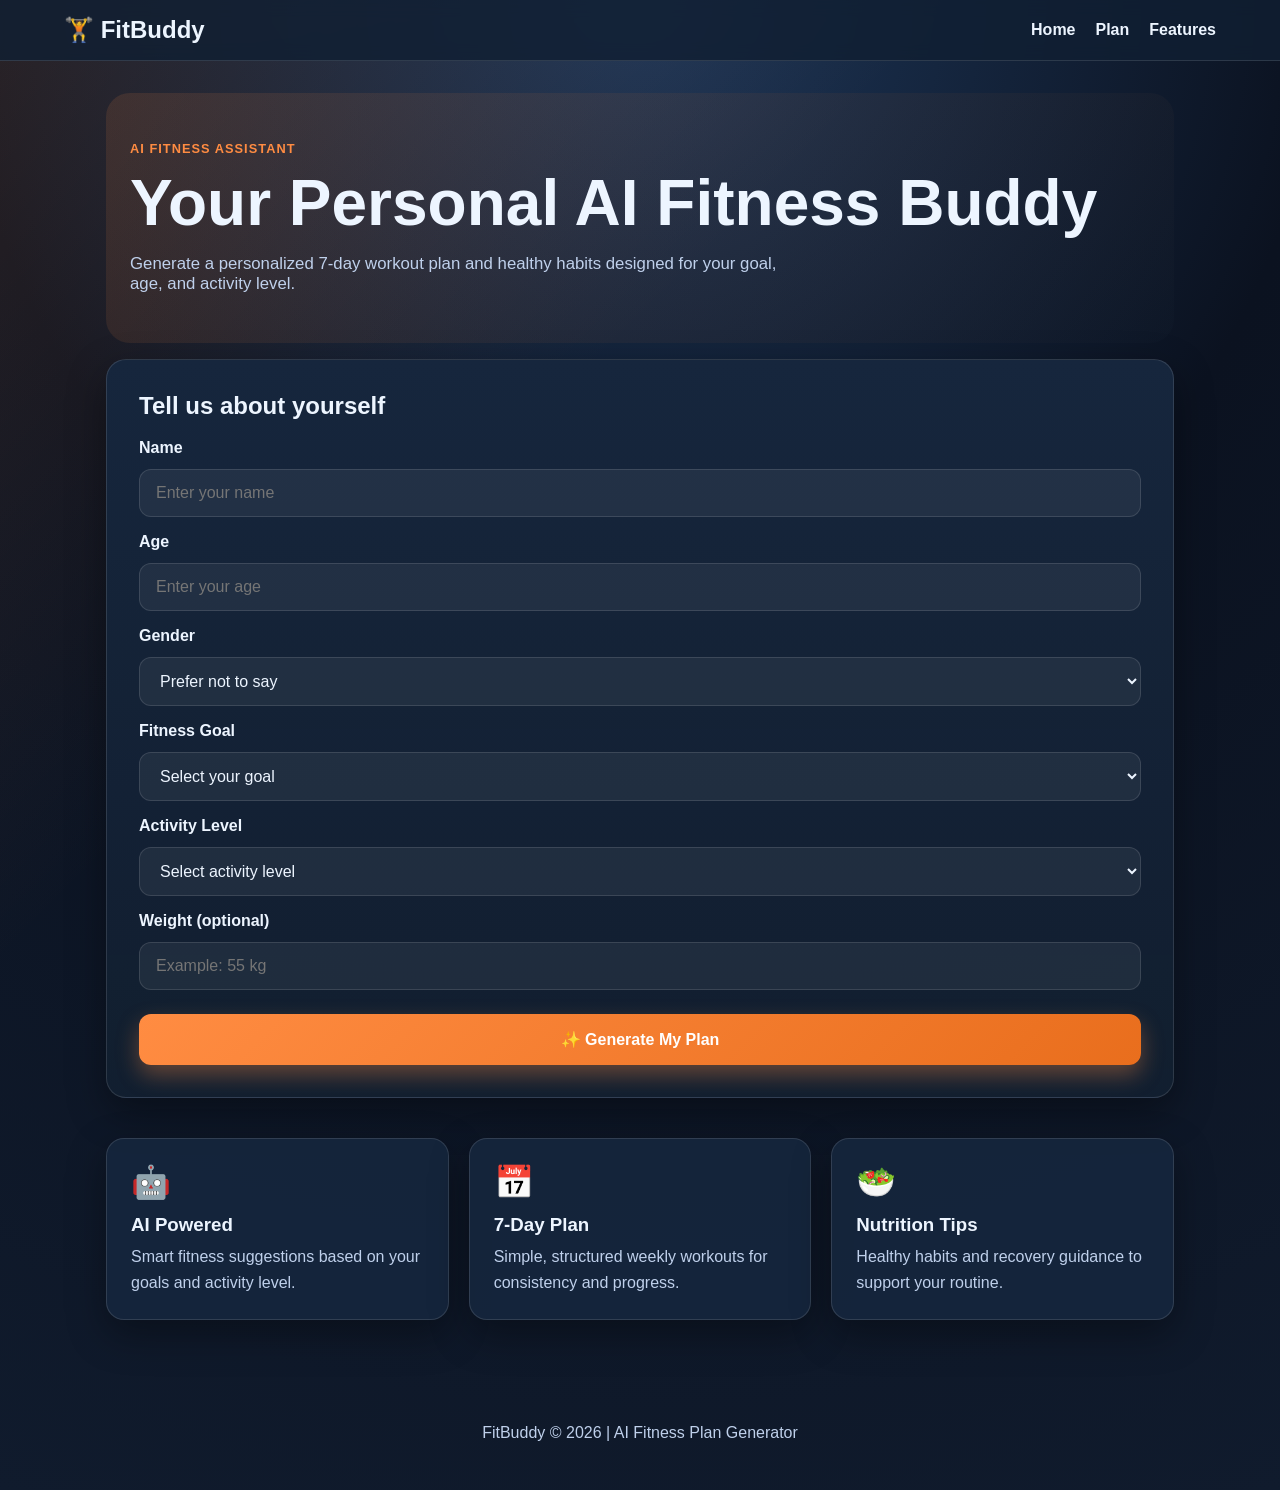
<file: index.html>
<!DOCTYPE html>
<html lang="en">
  <head>
    <meta charset="UTF-8" />
    <meta name="viewport" content="width=device-width, initial-scale=1.0" />
    <title>FitBuddy - AI Fitness Generator</title>
    <meta
      name="description"
      content="FitBuddy helps students and staff build a simple, personalized weekly fitness plan."
    />
    <link rel="stylesheet" href="styles.css" />
  </head>
  <body>
    <header class="navbar">
      <div class="logo">🏋️ FitBuddy</div>
      <nav>
        <a href="#home">Home</a>
        <a href="#plan">Plan</a>
        <a href="#features">Features</a>
      </nav>
    </header>

    <main id="home" class="container">
      <section class="hero">
        <div>
          <p class="eyebrow">AI fitness assistant</p>
          <h1>Your Personal AI Fitness Buddy</h1>
          <p class="hero-text">
            Generate a personalized 7-day workout plan and healthy habits
            designed for your goal, age, and activity level.
          </p>
        </div>
      </section>

      <section class="card" id="plan">
        <h2>Tell us about yourself</h2>

        <form id="workout-form">
          <label for="name">Name</label>
          <input type="text" id="name" name="name" placeholder="Enter your name" required />

          <label for="age">Age</label>
          <input type="number" id="age" name="age" min="13" max="100" placeholder="Enter your age" required />

          <label for="gender">Gender</label>
          <select id="gender" name="gender">
            <option value="Prefer not to say">Prefer not to say</option>
            <option value="Female">Female</option>
            <option value="Male">Male</option>
            <option value="Other">Other</option>
          </select>

          <label for="fitness_goal">Fitness Goal</label>
          <select id="fitness_goal" name="fitness_goal" required>
            <option value="">Select your goal</option>
            <option value="General Fitness">General Fitness</option>
            <option value="Strength">Strength</option>
            <option value="Flexibility">Flexibility</option>
            <option value="Endurance">Endurance</option>
            <option value="Healthy Lifestyle">Healthy Lifestyle</option>
          </select>

          <label for="activity_level">Activity Level</label>
          <select id="activity_level" name="activity_level" required>
            <option value="">Select activity level</option>
            <option value="Beginner">Beginner</option>
            <option value="Moderately Active">Moderately Active</option>
            <option value="Active">Active</option>
          </select>

          <label for="weight">Weight (optional)</label>
          <input type="text" id="weight" name="weight" placeholder="Example: 55 kg" />

          <button type="submit" class="primary-button">✨ Generate My Plan</button>
        </form>
      </section>

      <section id="result" class="result hidden" aria-live="polite">
        <div class="result-header">
          <h2>Your 7-Day Fitness Plan</h2>
        </div>
        <div id="plan-output"></div>
      </section>

      <section id="features" class="features">
        <div class="feature-card">
          <div class="feature-icon">🤖</div>
          <h3>AI Powered</h3>
          <p>Smart fitness suggestions based on your goals and activity level.</p>
        </div>

        <div class="feature-card">
          <div class="feature-icon">📅</div>
          <h3>7-Day Plan</h3>
          <p>Simple, structured weekly workouts for consistency and progress.</p>
        </div>

        <div class="feature-card">
          <div class="feature-icon">🥗</div>
          <h3>Nutrition Tips</h3>
          <p>Healthy habits and recovery guidance to support your routine.</p>
        </div>
      </section>
    </main>

    <footer>
      <p>FitBuddy © 2026 | AI Fitness Plan Generator</p>
    </footer>

    <script src="script.js"></script>
  </body>
</html>
</file>
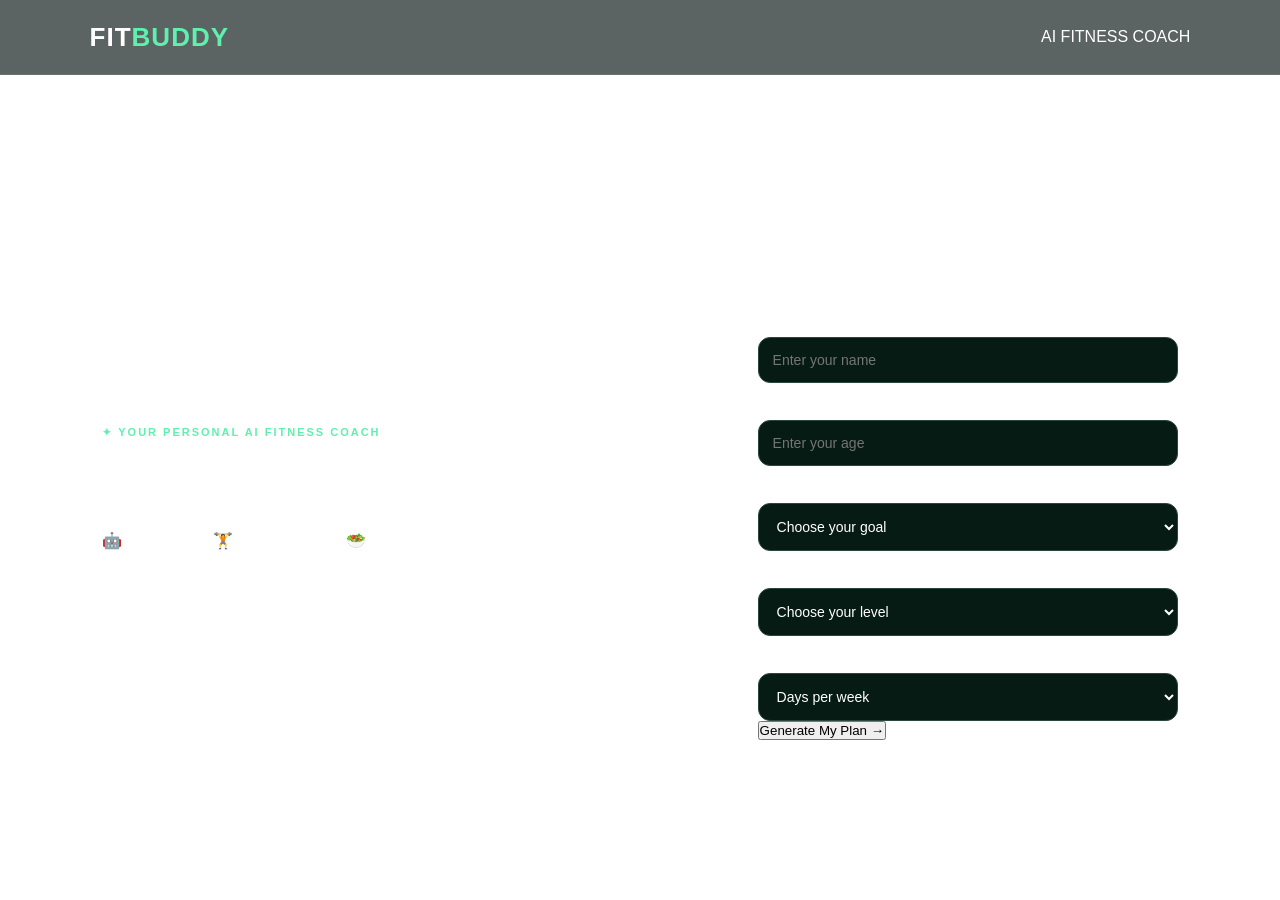
<file: template/index.html>
<!DOCTYPE html>
<html lang="en">

<head>
    <meta charset="UTF-8">
    <meta name="viewport" content="width=device-width, initial-scale=1.0">

    <title>FitBuddy | AI Fitness Coach</title>

    <link rel="stylesheet" href="style.css">
</head>

<body class="home">

    <!-- NAVBAR -->
    <nav>

        <div class="logo">
            FIT<span>BUDDY</span>
        </div>

        <div class="nav-right">
            <span>AI FITNESS COACH</span>
        </div>

    </nav>


    <!-- MAIN -->
    <main class="hero">

        <!-- LEFT SIDE -->
        <section class="hero-content">

            <p class="green-text">
                ✦ YOUR PERSONAL AI FITNESS COACH
            </p>

            <h1>
                Train smarter.<br>
                <span>Live stronger.</span>
            </h1>

            <p>
                Create a personalized workout and healthy lifestyle
                plan based on your fitness preferences.
            </p>

            <div class="features">
                <span>🤖 AI Powered</span>
                <span>🏋️ Workout Plans</span>
                <span>🥗 Food Guidance</span>
            </div>

        </section>


        <!-- FORM CARD -->
        <section class="glass-card">

            <div class="card-heading">

                <div>
                    <small>LET'S GET STARTED</small>

                    <h2>
                        Create Your Plan
                    </h2>
                </div>

                <div class="round-icon">
                    ✦
                </div>

            </div>


            <form id="fitnessForm">

                <label>Name</label>

                <input
                    type="text"
                    id="name"
                    placeholder="Enter your name"
                    required
                >


                <label>Age</label>

                <input
                    type="number"
                    id="age"
                    placeholder="Enter your age"
                    required
                >


                <label>Your Goal</label>

                <select id="goal" required>

                    <option value="">
                        Choose your goal
                    </option>

                    <option value="General Fitness">
                        General Fitness
                    </option>

                    <option value="Strength">
                        Strength
                    </option>

                    <option value="Endurance">
                        Endurance
                    </option>

                    <option value="Flexibility">
                        Flexibility
                    </option>

                </select>


                <label>Fitness Level</label>

                <select id="level" required>

                    <option value="">
                        Choose your level
                    </option>

                    <option value="Beginner">
                        Beginner
                    </option>

                    <option value="Intermediate">
                        Intermediate
                    </option>

                    <option value="Advanced">
                        Advanced
                    </option>

                </select>


                <label>Workout Days</label>

                <select id="days" required>

                    <option value="">
                        Days per week
                    </option>

                    <option value="2">
                        2 Days
                    </option>

                    <option value="3">
                        3 Days
                    </option>

                    <option value="4">
                        4 Days
                    </option>

                    <option value="5">
                        5 Days
                    </option>

                </select>


                <button
                    type="submit"
                    class="main-btn"
                >
                    Generate My Plan
                    <b>→</b>
                </button>

            </form>

        </section>

    </main>


    <!-- JAVASCRIPT -->
    <script>

        document
            .getElementById("fitnessForm")
            .addEventListener("submit", function(event) {

                event.preventDefault();


                const user = {

                    name: document
                        .getElementById("name")
                        .value,

                    age: document
                        .getElementById("age")
                        .value,

                    goal: document
                        .getElementById("goal")
                        .value,

                    level: document
                        .getElementById("level")
                        .value,

                    days: document
                        .getElementById("days")
                        .value

                };


                localStorage.setItem(
                    "fitbuddyUser",
                    JSON.stringify(user)
                );


                window.location.href = "Workout.html";

            });

    </script>

</body>

</html>
</file>
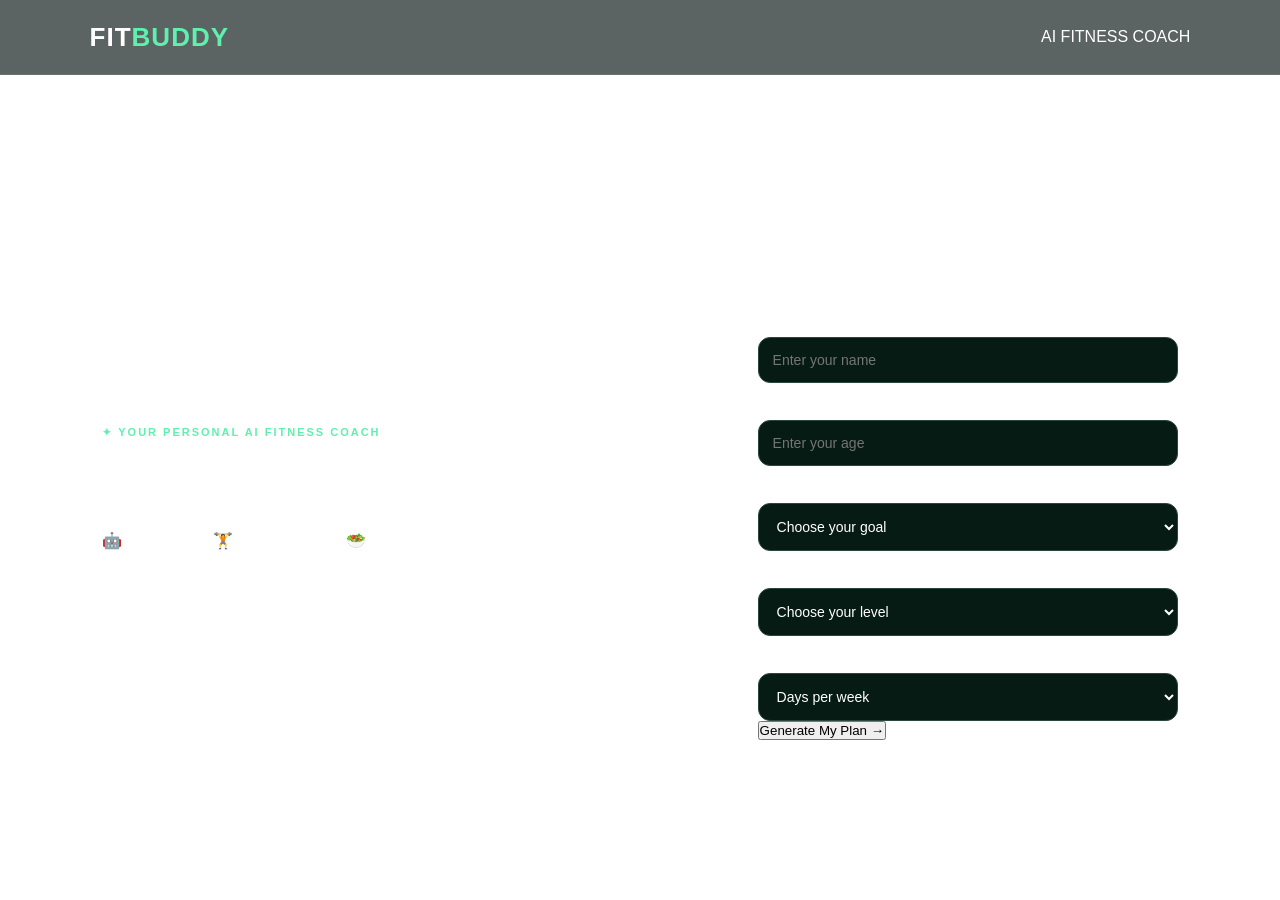
<file: template/ai-powered.html>
<!DOCTYPE html>
<html lang="en">
<head>
    <meta charset="UTF-8">
    <meta name="viewport" content="width=device-width, initial-scale=1.0">
    <title>AI Powered</title>
    <link rel="stylesheet" href="style.css">
</head>

<body class="inner-page">

<nav>
    <div class="logo">FIT<span>BUDDY</span></div>
    <a href="workout.html" class="home-link">← Dashboard</a>
</nav>

<main class="container">

    <div class="ai-box">

        <div class="ai-icon">🤖</div>

        <p class="green-text">AI FITNESS ASSISTANT</p>

        <h1>Your Personalized AI Plan</h1>

        <p>
            FitBuddy uses your selected fitness preferences to organize
            your workout and wellness routine.
        </p>

        <div class="ai-result">

            <div>
                <small>YOUR NAME</small>
                <strong id="name"></strong>
            </div>

            <div>
                <small>FITNESS GOAL</small>
                <strong id="goal"></strong>
            </div>

            <div>
                <small>FITNESS LEVEL</small>
                <strong id="level"></strong>
            </div>

            <div>
                <small>WORKOUT DAYS</small>
                <strong id="days"></strong>
            </div>

        </div>

        <a href="workout.html" class="primary-btn link-btn">
            View My Generated Plan →
        </a>

    </div>

</main>

<script>

const data = JSON.parse(localStorage.getItem("fitbuddyUser"));

if (!data) {
    window.location.href = "index.html";
}

document.getElementById("name").textContent = data.name;
document.getElementById("goal").textContent = data.goal;
document.getElementById("level").textContent = data.level;
document.getElementById("days").textContent = data.days + " Days";

</script>

</body>
</html>
</file>
<file: styles.css>
:root {
  --bg: #0b1220;
  --bg-2: #101b2d;
  --card: rgba(18, 31, 48, 0.9);
  --primary: #ff8c42;
  --primary-dark: #e96e1d;
  --accent: #1c2d45;
  --text: #edf5ff;
  --muted: #bfd0eb;
  --border: rgba(255, 255, 255, 0.12);
  --shadow: 0 14px 38px rgba(0, 0, 0, 0.35);
}

* {
  box-sizing: border-box;
}

html {
  scroll-behavior: smooth;
}

body {
  margin: 0;
  font-family: Arial, sans-serif;
  background:
    linear-gradient(135deg, rgba(255, 140, 66, 0.12), transparent 35%),
    radial-gradient(circle at top, #1d3658 0%, var(--bg) 42%, var(--bg-2) 100%);
  color: var(--text);
}

.navbar {
  position: sticky;
  top: 0;
  z-index: 10;
  display: flex;
  justify-content: space-between;
  align-items: center;
  padding: 1rem 5%;
  background: rgba(17, 31, 51, 0.82);
  border-bottom: 1px solid var(--border);
  backdrop-filter: blur(8px);
}

.logo {
  font-size: 1.5rem;
  font-weight: 700;
}

nav {
  display: flex;
  gap: 1.25rem;
}

nav a {
  text-decoration: none;
  color: var(--text);
  font-weight: 600;
}

nav a:hover {
  color: var(--primary);
}

.container {
  max-width: 1100px;
  margin: 0 auto;
  padding: 2rem 1rem 4rem;
}

.hero {
  padding: 3rem 0 2rem;
  background: linear-gradient(135deg, rgba(255, 140, 66, 0.12), rgba(19, 32, 49, 0.2));
  border-radius: 24px;
  padding-left: 1.5rem;
  padding-right: 1.5rem;
}

.eyebrow {
  margin: 0 0 0.75rem;
  color: var(--primary);
  font-weight: 700;
  letter-spacing: 0.08em;
  text-transform: uppercase;
  font-size: 0.8rem;
}

.hero h1 {
  margin: 0;
  font-size: clamp(2.2rem, 5vw, 4rem);
  line-height: 1.1;
}

.hero-text {
  max-width: 680px;
  font-size: 1.05rem;
  color: var(--muted);
  margin-top: 1rem;
}

.card,
.result {
  background: linear-gradient(180deg, rgba(22, 38, 61, 1), rgba(18, 31, 48, 0.95));
  border: 1px solid var(--border);
  border-radius: 20px;
  box-shadow: var(--shadow);
}

.card {
  padding: 2rem;
  margin-top: 1rem;
}

.card h2,
.result h2 {
  margin-top: 0;
  margin-bottom: 1.2rem;
}

form {
  display: grid;
  gap: 1rem;
}

label {
  font-weight: 700;
  margin-bottom: -0.3rem;
}

input,
select,
button {
  font: inherit;
}

input,
select {
  width: 100%;
  padding: 0.9rem 1rem;
  border: 1px solid var(--border);
  border-radius: 12px;
  background: rgba(255, 255, 255, 0.06);
  color: var(--text);
}

input:focus,
select:focus {
  outline: 2px solid rgba(26, 115, 232, 0.2);
  border-color: var(--primary);
}

.primary-button {
  margin-top: 0.5rem;
  border: none;
  border-radius: 12px;
  background: linear-gradient(135deg, var(--primary), var(--primary-dark));
  color: white;
  font-weight: 700;
  padding: 1rem 1.5rem;
  cursor: pointer;
  transition: transform 0.2s ease, box-shadow 0.2s ease;
  box-shadow: 0 10px 22px rgba(255, 140, 66, 0.35);
}

.primary-button:hover {
  transform: translateY(-1px);
  box-shadow: 0 10px 18px rgba(26, 115, 232, 0.25);
}

.result {
  margin-top: 2rem;
  padding: 2rem;
}

.result.hidden {
  display: none;
}

#plan-output ul {
  margin: 1rem 0 0;
  padding-left: 1.2rem;
  color: var(--text);
}

#plan-output li {
  margin-bottom: 0.65rem;
  line-height: 1.5;
  font-weight: 500;
  padding-left: 0.25rem;
}

.day-label {
  color: var(--primary);
  font-weight: 900;
  font-size: 1.05rem;
  display: inline-block;
  margin-right: 0.25rem;
}

#plan-output p {
  color: var(--muted);
  margin-top: 0.5rem;
}

.features {
  display: grid;
  grid-template-columns: repeat(auto-fit, minmax(220px, 1fr));
  gap: 1.25rem;
  margin-top: 2.5rem;
}

.feature-card {
  background: rgba(22, 38, 61, 0.9);
  border: 1px solid var(--border);
  border-radius: 18px;
  padding: 1.5rem;
  box-shadow: var(--shadow);
}

.feature-icon {
  font-size: 2rem;
  margin-bottom: 0.8rem;
}

.feature-card h3 {
  margin: 0 0 0.5rem;
}

.feature-card p {
  color: var(--muted);
  line-height: 1.6;
  margin: 0;
}

footer {
  text-align: center;
  padding: 1.5rem 1rem 2rem;
  color: var(--muted);
}

@media (max-width: 640px) {
  .navbar {
    flex-direction: column;
    gap: 0.75rem;
  }

  nav {
    gap: 0.9rem;
    flex-wrap: wrap;
    justify-content: center;
  }

  .card,
  .result {
    padding: 1.2rem;
  }
}
</file>
<file: template/style.css>
* {
    margin: 0;
    padding: 0;
    box-sizing: border-box;
}

@import url('https://fonts.googleapis.com/css2?family=Inter:wght@400;500;600;700;800&display=swap');

body {
    font-family: 'Inter', Arial, sans-serif;
    color: white;
    min-height: 100vh;
}

/* ===== GYM BACKGROUND ===== */

.home-page,
.inner-page {

    background:
        linear-gradient(
            rgba(2, 13, 10, 0.78),
            rgba(2, 13, 10, 0.92)
        ),
        url("gym-bg.jpg");

    background-size: cover;
    background-position: center;
    background-attachment: fixed;

    min-height: 100vh;
}

/* ===== NAVBAR ===== */

nav {
    height: 75px;

    display: flex;
    justify-content: space-between;
    align-items: center;

    padding: 0 7%;

    background: rgba(4, 18, 14, 0.65);

    border-bottom: 1px solid rgba(255,255,255,0.1);

    backdrop-filter: blur(15px);

    position: sticky;
    top: 0;
    z-index: 10;
}

.logo {
    font-size: 26px;
    font-weight: 800;
    letter-spacing: 1px;
}

.logo span {
    color: #5ff0ae;
}

.nav-badge {
    color: #5ff0ae;
    font-size: 11px;
    font-weight: 700;
    letter-spacing: 2px;
}

.home-link {
    color: #5ff0ae;
    text-decoration: none;
    font-size: 13px;
    font-weight: 700;
}

/* ===== HOME ===== */

.hero {

    min-height: calc(100vh - 75px);

    display: grid;

    grid-template-columns: 1fr 420px;

    align-items: center;

    gap: 70px;

    padding: 60px 8%;
}

.hero-text {
    max-width: 650px;
}

.green-text {
    color: #5ff0ae;
    font-size: 11px;
    font-weight: 800;
    letter-spacing: 2px;
}

.hero-text h1 {
    font-size: clamp(48px, 6vw, 76px);
    line-height: 1.02;
    margin: 15px 0 25px;
}

.hero-text h1 span {
    color: #5ff0ae;
}

.description {
    color: #b4c8c0;
    line-height: 1.7;
    max-width: 520px;
}

/* ===== GLASS BOX ===== */

.glass-box,
.profile-card,
.upgrade-box,
.ai-box {

    background: rgba(9, 28, 22, 0.88);

    border: 1px solid rgba(95,240,174,0.16);

    border-radius: 24px;

    padding: 30px;

    backdrop-filter: blur(18px);

    box-shadow: 0 25px 70px rgba(0,0,0,0.4);
}

.box-small {
    color: #5ff0ae;
    font-size: 10px;
    font-weight: 800;
    letter-spacing: 2px;
}

.glass-box h2 {
    margin: 8px 0 20px;
}

/* ===== FORM ===== */

label {
    display: block;
    margin: 15px 0 7px;

    font-size: 13px;
    font-weight: 600;
}

input,
select {

    width: 100%;

    padding: 14px;

    border-radius: 12px;

    border: 1px solid #29473d;

    background: #071b15;

    color: white;

    outline: none;

    font-size: 14px;
}

input:focus,
select:focus {
    border-color: #5ff0ae;
}

/* ===== BUTTON ===== */

.primary-btn {

    display: inline-block;

    margin-top: 25px;

    padding: 15px 22px;

    border: none;

    border-radius: 13px;

    background: #5ff0ae;

    color: #062016;

    font-size: 14px;

    font-weight: 800;

    cursor: pointer;

    text-decoration: none;

    transition: 0.2s;
}

.primary-btn:hover {
    transform: translateY(-2px);
    box-shadow: 0 10px 30px rgba(95,240,174,0.25);
}

.full {
    width: 100%;
}

/* ===== INNER PAGES ===== */

.container {

    max-width: 1150px;

    margin: auto;

    padding: 60px 25px;
}

.page-heading {
    margin-bottom: 35px;
}

.page-heading h1 {
    font-size: 42px;
    margin: 10px 0;
}

.page-heading p:last-child {
    color: #8fa69d;
}

/* ===== PROFILE ===== */

.profile-card {
    margin-bottom: 45px;
}

.profile-card h2 span {
    color: #5ff0ae;
}

.profile-grid {

    display: grid;

    grid-template-columns: repeat(3,1fr);

    gap: 15px;

    margin-top: 25px;
}

.profile-grid div {

    background: rgba(255,255,255,0.04);

    padding: 18px;

    border-radius: 15px;
}

.profile-grid small {
    display: block;
    color: #71877e;
    font-size: 9px;
    margin-bottom: 7px;
}

.profile-grid strong {
    font-size: 14px;
}

/* ===== WORKOUT ===== */

.section-title {
    margin: 35px 0 18px;
}

.section-title h2 {
    margin-top: 7px;
}

.workout-grid {

    display: grid;

    grid-template-columns: repeat(2,1fr);

    gap: 15px;
}

.workout-card {

    display: flex;

    gap: 17px;

    padding: 20px;

    background: rgba(9,28,22,0.88);

    border: 1px solid rgba(95,240,174,0.1);

    border-radius: 18px;
}

.day-number {

    min-width: 45px;

    height: 45px;

    border-radius: 12px;

    background: #153b2e;

    color: #5ff0ae;

    display: flex;

    align-items: center;

    justify-content: center;

    font-weight: 800;
}

.workout-card h3 {
    font-size: 15px;
}

.workout-card p {
    color: #849a91;
    font-size: 12px;
    line-height: 1.5;
    margin-top: 5px;
}

.workout-card b {
    display: block;
    color: #5ff0ae;
    font-size: 11px;
    margin-top: 7px;
}

/* ===== CLICKABLE FEATURE CARDS ===== */

.navigation-cards {

    display: grid;

    grid-template-columns: repeat(4,1fr);

    gap: 15px;

    margin-top: 45px;
}

.feature-card {

    text-decoration: none;

    color: white;

    padding: 23px;

    background: rgba(9,28,22,0.9);

    border: 1px solid rgba(95,240,174,0.13);

    border-radius: 20px;

    transition: 0.25s;
}

.feature-card:hover {

    transform: translateY(-7px);

    border-color: #5ff0ae;

    background: rgba(18,55,42,0.95);
}

.feature-card span {
    font-size: 30px;
}

.feature-card h3 {
    margin: 13px 0 7px;
}

.feature-card p {
    color: #81968d;
    font-size: 11px;
    line-height: 1.5;
}

/* ===== FOOD ===== */

.food-grid {

    display: grid;

    grid-template-columns: repeat(4,1fr);

    gap: 15px;
}

.food-card {

    padding: 25px;

    background: rgba(9,28,22,0.9);

    border: 1px solid rgba(95,240,174,0.1);

    border-radius: 18px;
}

.food-icon {
    font-size: 32px;
    margin-bottom: 14px;
}

.food-card h3 {
    margin-bottom: 8px;
}

.food-card p {
    color: #82978e;
    font-size: 12px;
    line-height: 1.6;
}

.health-box {

    display: flex;

    gap: 18px;

    align-items: center;

    margin-top: 18px;

    padding: 20px;

    background: rgba(18,51,39,0.9);

    border: 1px solid #245340;

    border-radius: 18px;
}

.health-box span {
    font-size: 30px;
}

.health-box p {
    color: #9caf a6;
    font-size: 12px;
    margin-top: 5px;
}

/* ===== WEEK PLAN ===== */

.seven-day {

    display: grid;

    grid-template-columns: repeat(2,1fr);

    gap: 15px;
}

.week-card {

    padding: 23px;

    background: rgba(9,28,22,0.9);

    border: 1px solid rgba(95,240,174,0.12);

    border-radius: 18px;
}

.week-card b {
    color: #5ff0ae;
    font-size: 10px;
    letter-spacing: 1px;
}

.week-card h3 {
    margin: 10px 0;
}

.week-card p {
    color: #82978e;
    font-size: 12px;
    line-height: 1.5;
}

/* ===== AI PAGE ===== */

.ai-box {

    max-width: 750px;

    margin: 30px auto;

    text-align: center;
}

.ai-icon {

    width: 70px;
    height: 70px;

    margin: auto auto 20px;

    border-radius: 50%;

    background: #153b2e;

    display: flex;

    align-items: center;

    justify-content: center;

    font-size: 35px;
}

.ai-box h1 {
    margin: 12px 0;
    font-size: 38px;
}

.ai-box > p:not(.green-text) {
    color: #8ea49b;
    line-height: 1.6;
}

.ai-result {

    display: grid;

    grid-template-columns: 1fr 1fr;

    gap: 12px;

    margin-top: 30px;
}

.ai-result div {

    text-align: left;

    padding: 18px;

    background: rgba(255,255,255,0.04);

    border-radius: 14px;
}

.ai-result small {
    display: block;
    color: #71877e;
    font-size: 9px;
    margin-bottom: 7px;
}

.ai-result strong {
    color: #5ff0ae;
}

.link-btn {
    margin-top: 25px;
}

/* ===== UPGRADE ===== */

.upgrade-box {
    max-width: 650px;
    margin: auto;
}

.upgrade-box h2 {
    font-size: 16px;
    margin: 20px 0 8px;
}

/* ===== MOBILE ===== */

@media(max-width:900px) {

    .hero {
        grid-template-columns: 1fr;
        padding: 45px 20px;
    }

    .navigation-cards,
    .food-grid {
        grid-template-columns: 1fr 1fr;
    }

}

@media(max-width:650px) {

    nav {
        padding: 0 20px;
    }

    .nav-badge {
        display: none;
    }

    .hero-text h1 {
        font-size: 50px;
    }

    .profile-grid,
    .workout-grid,
    .navigation-cards,
    .food-grid,
    .seven-day,
    .ai-result {
        grid-template-columns: 1fr;
    }

    .page-heading h1 {
        font-size: 32px;
    }
}
</file>
